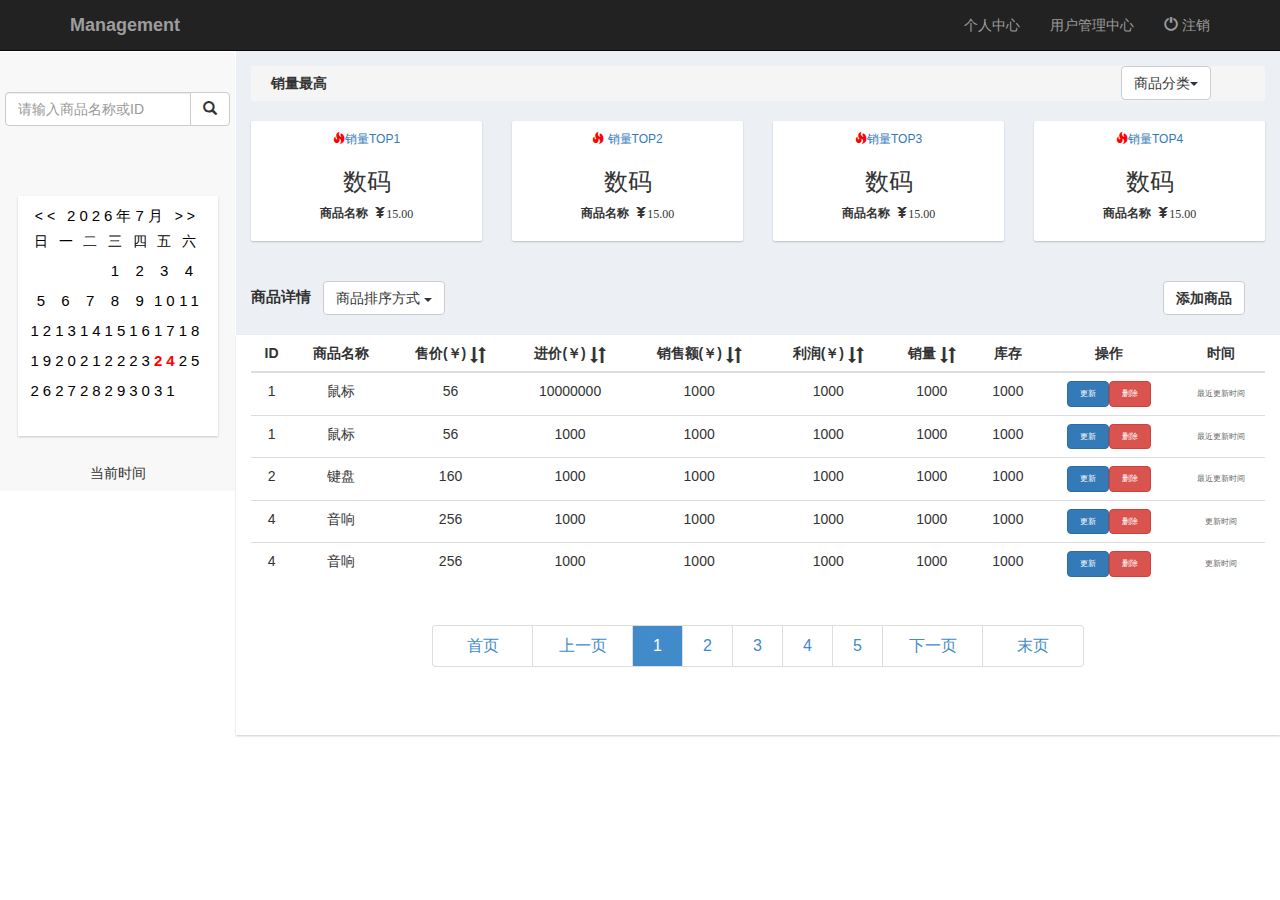
<file: html/index.html>
<!DOCTYPE html>
<html>
<head>
	<meta charset="utf-8">
	<meta name="viewport" content="width=device-width, initial-scale=1.0,  maximum-scale=1.0,  user-scalable=no">
	<title>欢迎来到商品展示</title>
	<link rel="icon" href="../images/icons8_Moderator_16.png" type="image/x-icon">
	<link rel="stylesheet" type="text/css" href="../css/index.css">
	<link rel="stylesheet" type="text/css" href="../lib/bootstrap/css/bootstrap.min.css">
	<link rel="stylesheet" type="text/css" href="../lib/bootstrap/css/bootstrap-table.min.css">
    <style>
        .pager {
            font-family: "Helvetica Neue", Helvetica, Arial, sans-serif;
            border: 1px solid #dddddd;
            border-radius: 3px;
            display: inline-block;
            clear: both;
        }

        .pager a, .pager span {
            font-size: 16px;
            color: #428bca;
            border-right: 1px solid #dddddd;
            /*padding: 4px 9px;*/
            float: left;
            text-decoration: none;
            width: 50px;
            height: 40px;
            line-height: 40px;
        }

        .pager span {
            color: #fff;
            background: #428bca;
        }

        .pager a:hover {
            color: #2a6496;
            background: #f2f2f2;
        }

        .pager a.last {
            border-right: 0;
        }

    </style>
</head>
<body>
    <!-- 导航栏 -->
	<nav class="navbar navbar-inverse navbar-static-top" role="navigation" id="nav">
		<div class="container">
			<a href="index.html" class="navbar-brand"><strong class="pagename">Management</strong></a>
			<ul class="nav navbar-nav navbar-right">
				<li><a href="introduction.html">个人中心</a>
				</li>
                <li><a href="users.html" >用户管理中心</a>
                </li>
				<li><a><span class="glyphicon glyphicon-off"></span>&nbsp;注销</a></li>
			</ul>
		</div>
        <!-- 左侧导航栏 -->
		<div class="navbar-default collapse navbar-collapse" id="slider-left">
            <ul class="nav">
                <li class="li-top">
                    <!--搜索-->
                    <div class="input-group">
                        <input type="text" class="form-control" id="search" placeholder="请输入商品名称或ID" />
                        <span class="input-group-btn">
                            <button class="btn btn-default">
                                <span class="glyphicon glyphicon-search"></span>
                            </button>
                        </span>
                    </div>
                </li>
            </ul>
            <div id="cldFrame">
                <div id="cldBody">
                    <table style="table-layout: fixed;margin-left: 3px;letter-spacing: 4px;line-height: 30px;">
                    <thead>
                        <tr>
                            <td colspan="7">
                                <div id="top">
                                <span id="left">&lt;&lt;</span>
                                <span id="topDate"></span>
                                <span  id="right">&gt;&gt;</span>
                                </div>
                            </td>
                        </tr>
                        <tr id="week">
                            <td>日</td>
                            <td>一</td>
                            <td>二</td>
                            <td>三</td>
                            <td>四</td>
                            <td>五</td>
                            <td>六</td>
                        </tr>
                    </thead>
                    <tbody id="tbody"  style="font-size: 15px;padding: 15px;">
                    </tbody>
                </table>
            </div>
        </div>
            <div class="date-box">
                <h5>当前时间</h5>
                <b id="Div"></b>
            </div>
		</div>
	</nav>
	<!-- 页面主要部分-->
 	<div class="page_main">
        <!-- 销量最高的展示 -->
 		<div class="page_header">
            <div class="row dropdown">
                <div class="col-md-2">
                    <h5 style="margin-left: 20px;"><b>销量最高</b></h5>
                </div>
                <div class="col-md-2 col-md-offset-8">
                    <button class="btn btn-default dropdown-toggle" type="button" id="dropdownMenu1" data-toggle="dropdown" aria-haspopup="true" aria-expanded="true">
                        商品分类<span class="caret"></span>
                    </button>
                    <ul class="dropdown-menu" aria-labelledby="dropdownMenu1">
                        <li><a href="#">水果</a></li>
                        <li><a href="#">日化</a></li>
                        <li><a href="#">电器</a></li>
                        <li><a href="#">生鲜</a></li>
                    </ul>
                </div>
            </div>
        </div>
        <div class="page_body1">
        	<div class="row">
        		<div class="col-md-3 col-xs-12 col-sm-6">
        			<div class="item-box1">
						<div class="item-box-content">
							<a href="" class="box1"><span class="glyphicon glyphicon-fire" style="color: red;"></span>销量TOP1</a>
							<h3 class="data fg-lightskyblue">数码</h3>
                            <b>商品名称&nbsp;&nbsp;</b><span class="glyphicon glyphicon-yen">15.00</span>

						</div>
					</div>
        		</div>
        		<div class="col-md-3 col-xs-12 col-sm-6">
        			<div class="item-box2">
						<div class="item-box-content">
							<a href="" class="box2"><span class="glyphicon glyphicon-fire" style="color: red;"></span> 销量TOP2</a>
							<h3 class="data fg-lightskyblue">数码</h3>
                             <b>商品名称&nbsp;&nbsp;</b><span class="glyphicon glyphicon-yen">15.00</span>
						</div>
					</div>
        		</div>
        		<div class="col-md-3 col-xs-12 col-sm-6">
        			<div class="item-box3">
						<div class="item-box-content">
							<a href="" class="top" class="box1"><span class="glyphicon glyphicon-fire" style="color: red;"></span>销量TOP3</a>
							<h3 class="data fg-lightskyblue">数码</h3>
                             <b>商品名称&nbsp;&nbsp;</b><span class="glyphicon glyphicon-yen">15.00</span>
						</div>
					</div>
        		</div>
        		<div class="col-md-3 col-xs-12 col-sm-6">
        			<div class="item-box4">
						<div class="item-box-content">
							<a href="" class="box4"><span class="glyphicon glyphicon-fire" style="color: red;"></span>销量TOP4</a>
							<h3 class="data fg-lightskyblue">数码</h3>
                             <b>商品名称&nbsp;&nbsp;</b><span class="glyphicon glyphicon-yen">15.00</span>
						</div>
					</div>
        		</div>
        	</div>
        </div>
        <!-- 商品展示 -->
        <div class="page_body2">
            <div class="row widget">
                <div class="col-md-12">
                    <div class="row box-header">
                        <div class="col-md-4 btn-box"> 
                            <span class="box-title"><b>商品详情 &nbsp;</b></span>
                            <button class="btn btn-default dropdown-toggle" type="button" id="dropdownMenu2" data-toggle="dropdown" aria-haspopup="true" aria-expanded="true">
                            商品排序方式
                            <span class="caret"></span>
                            </button>
                            <ul class="dropdown-menu" aria-labelledby="dropdownMenu2">
                                <li><a href="#">水果</a></li>
                                <li><a href="#">日化</a></li>
                                <li><a href="#">电器</a></li>
                                <li><a href="#">生鲜</a></li>
                            </ul>
                        </div>
                        <div class="col-md-1 col-md-offset-7 add-item">
                            <button class="btn btn-default  pull-right " onclick="additem()"><b>添加商品</b></button>
                        </div>
                    </div>
                </div>
                <div class="col-md-12 box-body">
                    <table id="table" class="table table-responsive table-hover">
                        <thead>
                            <tr>
                            <th>ID</th>
                            <th> 商品名称</th>
                            <th id="shoujia"> 售价(￥) <span class="glyphicon glyphicon-sort" id="img1"></span></th>
                            <th id="jinjia"> 进价(￥) <span class="glyphicon glyphicon-sort" id="img2"></span></th>
                            <th id="xiaoshou"> 销售额(￥) <span class="glyphicon glyphicon-sort" id="img3"></span></th>
                            <th id="lirun"> 利润(￥) <span class="glyphicon glyphicon-sort" id="img4"></span></th>
                            <th id="xiaoliang"> 销量 <span class="glyphicon glyphicon-sort" id="img5"></span></th>
                            <th> 库存</th>
                            <th> 操作</th>
                            <th> 时间</th>
                            </tr>
                        </thead>
                        <tbody>
                            <tr>
                            <td>1</td>
                            <td>鼠标</td>
                            <td>56</td>
                            <td>10000000</td>
                            <td>1000</td>
                            <td>1000</td>
                            <td>1000</td>
                            <td>1000</td>
                            <td><button class="btn btn-primary change" style="font-size: 8px;" onclick="change()">更新</button><button class="btn btn-danger delete" style="font-size: 8px;" onclick="del()">删除</button></td>
                            <td><span class="time">最近更新时间</span></td>
                            </tr>
                             <tr>
                            <td>1</td>
                            <td>鼠标</td>
                            <td>56</td>
                            <td>1000</td>
                            <td>1000</td>
                            <td>1000</td>
                            <td>1000</td>
                            <td>1000</td>
                            <td><button class="btn btn-primary change" style="font-size: 8px;" onclick="change()">更新</button><button class="btn btn-danger delete" style="font-size: 8px;" onclick="change()">删除</button></td>
                            <td><span class="time">最近更新时间</span></td>
                            </tr>
                            <tr>
                                <td>2</td>
                                <td>键盘</td>
                                <td>160</td>
                                <td>1000</td>
                                <td>1000</td>
                                <td>1000</td>
                                <td>1000</td>
                                <td>1000</td>
                                <td><button class="btn btn-primary change" style="font-size: 8px;" onclick="change()">更新</button><button class="btn btn-danger delete" style="font-size: 8px;">删除</button></td>
                                <td><span class="time">最近更新时间</span></td>
                            </tr>
                             <tr>
                                <td>4</td>
                                <td>音响</td>
                                <td>256</td>
                                <td>1000</td>
                                <td>1000</td>
                                <td>1000</td>
                                <td>1000</td>
                                <td>1000</td>
                                 <td><button class="btn btn-primary change" style="font-size: 8px;" onclick="change()">更新</button><button class="btn btn-danger delete" style="font-size: 8px;">删除</button></td>
                                 <td><span class="time">更新时间</span></td>
                            </tr>
                            <tr>
                                <td>4</td>
                                <td>音响</td>
                                <td>256</td>
                                <td>1000</td>
                                <td>1000</td>
                                <td>1000</td>
                                <td>1000</td>
                                <td>1000</td>
                                 <td><button class="btn btn-primary change" style="font-size: 8px;" onclick="change()">更新</button><button class="btn btn-danger delete" style="font-size: 8px;">删除</button></td>
                                 <td><span class="time">更新时间</span></td>
                            </tr>
                        </tbody>
                    </table>

                    <!-- 分页 -->
                    <div style="text-align:center">
                        <div class="pager"></div>
                    </div>
                </div>
             </div>
        </div>
    </div>

<script type="text/javascript" src="../js/lib/jquery-3.1.1.min.js"></script>
<script type="text/javascript" src="../js/pages/index.js"></script>
<script type="text/javascript" src="../lib/bootstrap/js/bootstrap.min.js"></script>
<script type="text/javascript" src="../js/pages/time.js"></script>

<script>
    //生成Pager，当前页码, 总页数, 回调function
    $.fn.pager = function (page, total, callback) {
        var html = '';
        var start;
        var end;
        html += '<a class="first" style="width: 100px" href="javascript:;">首页</a>';
        html += '<a class="first" style="width: 100px"href="javascript:;">上一页</a>';
        if (total <= 5) {
            start = 0;
            end = total;
        } else {
            if (page > total - 2) {
                start = total - 5;
            } else {

                start = page - 3 < 0 ? 0 : page - 3;

            }
            if (page < 3) {
                if (total >= 5) {
                    end = 5;
                } else {
                    end = total;
                }
            } else {
                end = page + 2 < total ? page + 2 : total;
            }
        }


        for (var i = start; i < end; i++) {
            html += i == page - 1 ? '<span>' + (i + 1) + '</span>' : '<a href="javascript:;">' + (i + 1) + '</a>';
        }
        html += '<a class="first" style="width: 100px" href="javascript:;">下一页</a>';
        html += '<a class="last"style="width: 100px" href="javascript:;">末页</a>';
        $(this).html(html).find('a').click(function () {
            var p = $(this).text();
            if (p == '上一页') p = page == 1 ? 1 : page - 1;
            if (p == '下一页') p = page == total ? total : page + 1;
            if (p == '首页') p = 1;
            if (p == '末页') p = total;

            if (p != page) callback(parseInt(p));
        });
    }

    onload = function () {
        var pageTotal =553;//总页数

        //调用回调
        function go(p) {
            $('.pager').pager(p, pageTotal, go);
        }

        $('.pager').pager(1, pageTotal, go);
    };
</script>
</body>
</html>
</file>
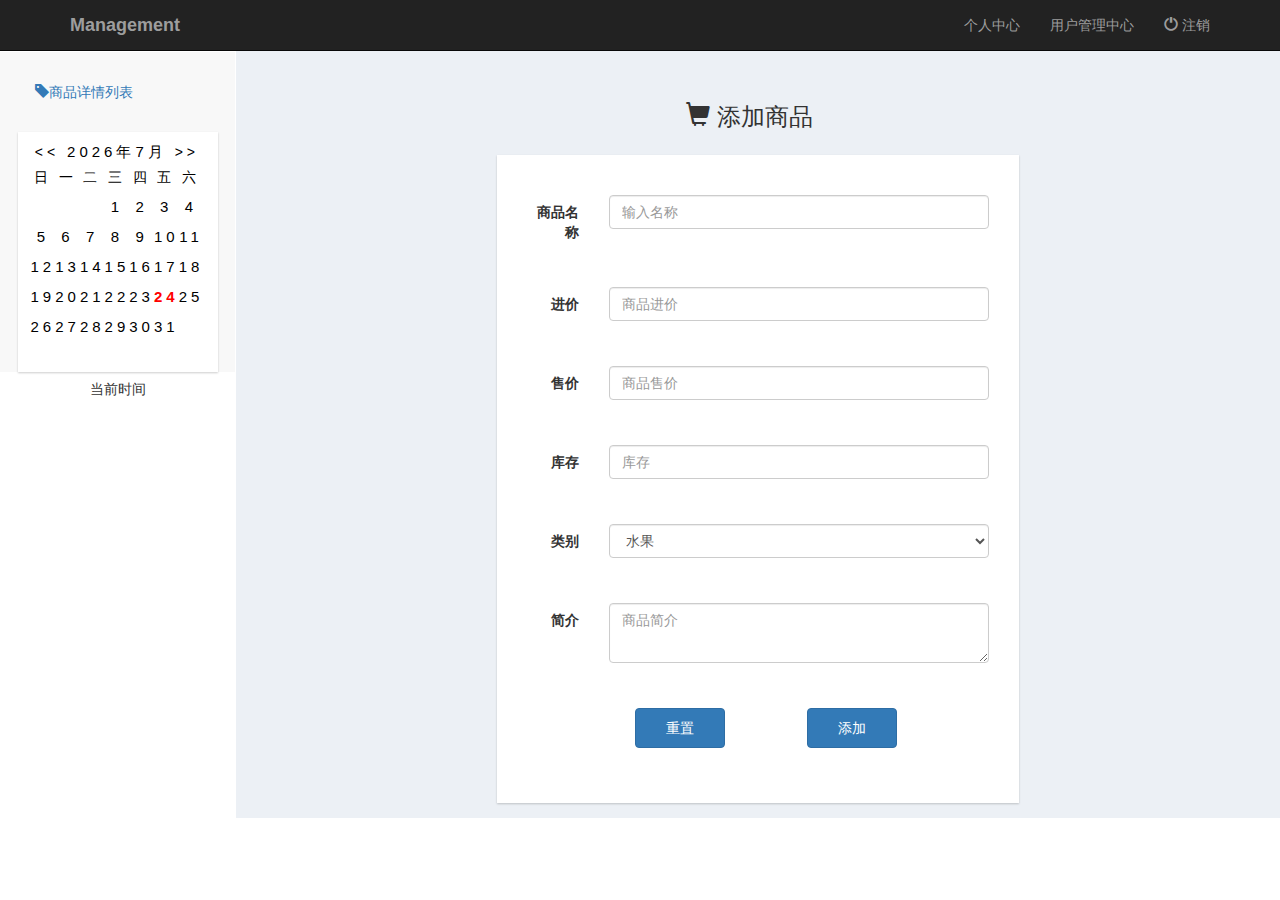
<file: html/additem.html>
<!DOCTYPE html>
<html>
<head>
	<meta charset="utf-8">
	<meta name="viewport" content="width=device-width, initial-scale=1.0,  maximum-scale=1.0,  user-scalable=no">
	<title>商品添加</title>
	<link rel="icon" href="../images/icons8_Moderator_16.png" type="image/x-icon">
	<link rel="stylesheet" type="text/css" href="../css/iteminfo.css">
	<link rel="stylesheet" type="text/css" href="../lib/bootstrap/css/bootstrap.min.css">
</head>
<body>
	<nav class="navbar navbar-inverse navbar-static-top" role="navigation" id="nav">
		<div class="container">
			<a href="index.html" class="navbar-brand"><strong class="pagename">Management</strong></a>
			<ul class="nav navbar-nav navbar-right">
				<li><a href="introduction.html" >个人中心</a>
				</li>
                <li><a href="users.html" >用户管理中心</a>
                </li>
				<li><a><span class="glyphicon glyphicon-off"></span>&nbsp;注销</a></li>
			</ul>
		</div>
        <!-- 左侧导航栏 -->
		<div class="navbar-default collapse navbar-collapse" id="slider-left">
            <ul class="nav">
                <li class="li-top">
                    <a href="index.html" >
                        <span class="glyphicon glyphicon-tag"></span>商品详情列表
                    </a>
                </li>
            </ul>
             <div id="cldFrame">
                <div id="cldBody">
                    <table style="table-layout: fixed;margin-left: 3px;letter-spacing: 4px;line-height: 30px">
                    <thead>
                        <tr>
                            <td colspan="7">
                                <div id="top">
                                <span id="left">&lt;&lt;</span>
                                <span id="topDate"></span>
                                <span  id="right">&gt;&gt;</span>
                                </div>
                            </td>
                        </tr>
                        <tr id="week">
                            <td>日</td>
                            <td>一</td>
                            <td>二</td>
                            <td>三</td>
                            <td>四</td>
                            <td>五</td>
                            <td>六</td>
                        </tr>
                    </thead>
                    <tbody id="tbody"  style="font-size: 15px;padding: 15px;">
                    </tbody>
                </table>
            </div>
            <div class="date-box">
                <h5>当前时间</h5>
                <b id="Div"></b>
            </div>
        </div>
	</nav>
	<!-- 表单主体 -->
	<div class="page_main">
		<div class="row">
			<div class="box-header col-md-7 col-sm-12 col-xs-12 col-md-offset-5">
                <div class="box-title" >
                     <h3 class="box-title"><span class="glyphicon glyphicon-shopping-cart"></span> 添加商品</h3>
                                
                </div>
            </div>
		   <div class="box-form col-md-6 col-sm-12 col-xs-12 col-md-offset-3">
                <div class="box-body">
                    <form class="form-horizontal">
                        <div class="form-group">
                           <label for="inputEmail3" class="col-sm-2 control-label">商品名称</label>
                                <div class="col-sm-10">
                                    <input type="text" class="form-control" id="inputName" placeholder="输入名称">
                                </div>
                        </div>
                         <div class="form-group">
                            <label for="inputPrice1" class="col-sm-2 control-label">进价</label>
                                <div class="col-sm-10">
                                    <input type="text" class="form-control" id="inputPrice1" placeholder="商品进价">
                                </div>
                        </div>
                        <div class="form-group">
                            <label for="inputPrice2" class="col-sm-2 control-label">售价</label>
                                <div class="col-sm-10">
                                    <input type="text" class="form-control" id="inputPrice2" placeholder="商品售价">
                                </div>
                        </div>
                        <div class="form-group">
                            <label for="inputInventory" class="col-sm-2 control-label">库存</label>
                               <div class="col-sm-10">
                                    <input type="text" class="form-control" id="inputInventory" placeholder="库存">
                                </div>
                        </div>
                        <div class="row form-group item-type">
                            <label class="col-sm-2 control-label">类别</label>
           					<div class="col-md-10">
           						<select class="form-control">
                                    <option>水果</option>
                                    <option>日化</option>
                                    <option>生鲜</option>
                                    <option>电器</option>
                                    <option>美容</option>
                                </select>
           					</div>   	
                        </div>
                        <div class="row form-group description">
                            <label class="col-sm-2 control-label">简介</label>
           					<div class="col-md-10">
           						<textarea class="form-control" rows="5" id="description-text" placeholder="商品简介"></textarea>
           					</div>
                                    	
                        </div>
                        <div class="form-group">
                            <button type="reset" class="btn btn-primary col-lg-1 col-lg-offset-3" id="reset">重置</button>	
                            <button type="submit" class="btn btn-primary col-lg-1 col-lg-offset-2" id="submit">添加</button>
                        </div>
                    </form>
                </div>
            </div>
        </div>
	</div>
<script type="text/javascript" src="../js/lib/jquery-3.1.1.min.js"></script>
<script type="text/javascript" src="../lib/bootstrap/js/bootstrap.min.js"></script>
<script type="text/javascript" src="../js/pages/time.js"></script>
</body>
</html>
</file>
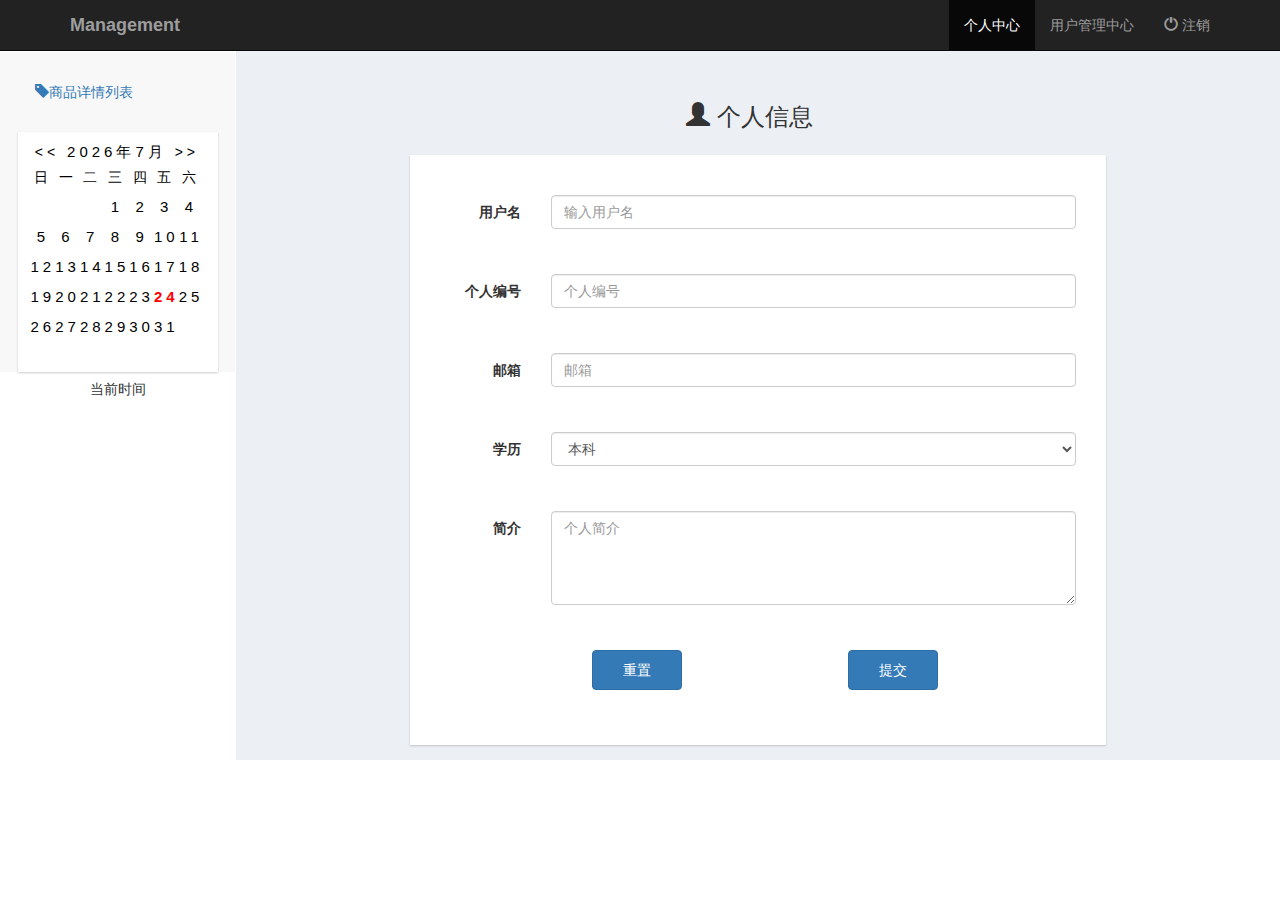
<file: html/introduction.html>
<!DOCTYPE html>
<html>
<head>
	<meta charset="utf-8">
	<title>欢迎来到个人设置</title>
	<link rel="icon" href="../images/icons8_Moderator_16.png" type="image/x-icon">
	<link rel="stylesheet" type="text/css" href="../css/introduction.css">
	<link rel="stylesheet" type="text/css" href="../lib/bootstrap/css/bootstrap.min.css">
</head>
<body>
	<nav class="navbar navbar-inverse navbar-static-top" role="navigation" id="nav">
		<div class="container">
			<a href="index.html" class="navbar-brand"><strong class="pagename">Management</strong></a>
			<ul class="nav navbar-nav navbar-right">
				<li class="active"><a href="introduction.html" >个人中心</a>
				</li>
                <li><a href="users.html" >用户管理中心</a>
                </li>
				<li><a><span class="glyphicon glyphicon-off"></span>&nbsp;注销</a></li>
			</ul>
		</div>
        <!-- 左侧导航栏 -->
		<div class="navbar-default collapse navbar-collapse" id="slider-left">
            <ul class="nav">
                <li class="li-top">
                    <a href="index.html" >
                    	<span class="glyphicon glyphicon-tag"></span>商品详情列表
                    </a>
                </li>
            </ul>
             <div id="cldFrame">
                <div id="cldBody">
                    <table style="table-layout: fixed;margin-left: 3px;letter-spacing: 4px;line-height: 30px">
                    <thead>
                        <tr>
                            <td colspan="7">
                                <div id="top">
                                <span id="left">&lt;&lt;</span>
                                <span id="topDate"></span>
                                <span  id="right">&gt;&gt;</span>
                                </div>
                            </td>
                        </tr>
                        <tr id="week">
                            <td>日</td>
                            <td>一</td>
                            <td>二</td>
                            <td>三</td>
                            <td>四</td>
                            <td>五</td>
                            <td>六</td>
                        </tr>
                    </thead>
                    <tbody id="tbody"  style="font-size: 15px;padding: 15px;">
                    </tbody>
                </table>
            </div>
            <div class="date-box">
                <h5>当前时间</h5>
                <b id="Div"></b>
            </div>
		</div>
	</nav>
		<div class="page_main">
		<div class="row">
			<div class="box-header col-md-7 col-sm-12 col-xs-12 col-md-offset-5">
                <div class="box-title" >
                     <h3 class="box-title"><span class="glyphicon glyphicon-user"></span> 个人信息</h3>
                                
                </div>
            </div>
		   <div class="box-form col-md-8 col-sm-12 col-xs-12 col-md-offset-2">
                <div class="box-body">
                    <form class="form-horizontal">
                        <div class="form-group">
                           <label for="inputName" class="col-sm-2 control-label">用户名</label>
                                <div class="col-sm-10">
                                    <input type="text" class="form-control" id="inputName" placeholder="输入用户名">
                                </div>
                        </div>
                        <div class="form-group">
                            <label for="inputNumber" class="col-sm-2 control-label">个人编号</label>
                                <div class="col-sm-10">
                                    <input type="text" class="form-control" id="inputNumber" placeholder="个人编号">
                                </div>
                        </div>
                        <div class="form-group">
                            <label for="inputEmail" class="col-sm-2 control-label">邮箱</label>
                                <div class="col-sm-10">
                                    <input type="text" class="form-control" id="inputEmail" placeholder="邮箱">
                                </div>
                        </div>
                        <div class="row form-group item-type">
                            <label class="col-sm-2 control-label">学历</label>
                            <div class="col-md-10 col-sm-10 col-lg-10">
                                <select class="form-control">
                                    <option>本科</option>
                                    <option>专科</option>
                                    <option>研究生</option>
                                    <option>硕士</option>
                                    <option>高中</option>
                                </select>
                            </div>      
                        </div>

                        <div class="row form-group description">
                            <label class="col-sm-2 control-label">简介</label>
                            <div class="col-md-10 col-sm-10 col-lg-10">
                                <textarea class="form-control" rows="4" id="description-text" placeholder="个人简介"></textarea>
                            </div>
                                        
                        </div>
                        <div class="form-group">
                                <button type="reset" class="btn btn-primary col-lg-2 col-sm-2 col-xs-2 col-lg-offset-3 col-sm-offset-3 col-xs-offset-2" id="reset">重置</button>
                            <button type="submit" class="btn btn-primary col-lg-2  col-sm-2 col-xs-2 col-lg-offset-3 col-sm-offset-3 col-xs-offset-2" id="submit">提交</button>
                        </div>
                    </form>
                </div>
            </div>
        </div>
	</div>
<script type="text/javascript" src="../js/lib/jquery-3.1.1.min.js"></script>
<script type="text/javascript" src="../lib/bootstrap/js/bootstrap.min.js"></script>
<script type="text/javascript" src="../js/pages/time.js"></script>
</body>
</html>
</file>
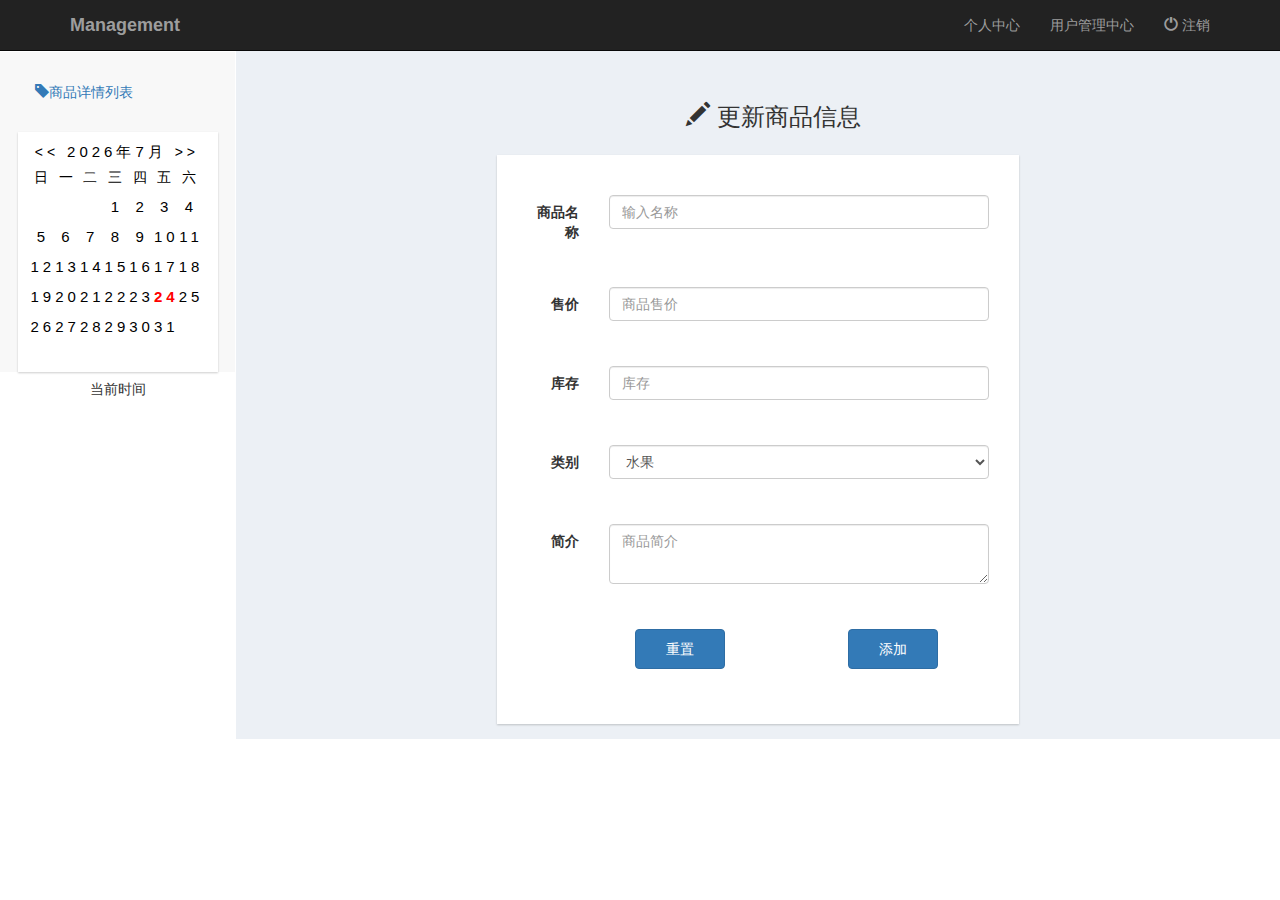
<file: html/iteminfo.html>
<!DOCTYPE html>
<html>
<head>
	<meta charset="utf-8">
	<meta name="viewport" content="width=device-width, initial-scale=1.0,  maximum-scale=1.0,  user-scalable=no">
	<title>商品更新</title>
	<link rel="icon" href="../images/icons8_Moderator_16.png" type="image/x-icon">
	<link rel="stylesheet" type="text/css" href="../css/iteminfo.css">
	<link rel="stylesheet" type="text/css" href="../lib/bootstrap/css/bootstrap.min.css">
</head>
<body>
	<nav class="navbar navbar-inverse navbar-static-top" role="navigation" id="nav">
        <div class="container">
            <a href="index.html" class="navbar-brand"><strong class="pagename">Management</strong></a>
            <ul class="nav navbar-nav navbar-right">
                <li><a href="introduction.html" >个人中心</a>
                </li>
                <li><a href="users.html" >用户管理中心</a>
                </li>
                <li><a><span class="glyphicon glyphicon-off"></span>&nbsp;注销</a></li>
            </ul>
        </div>
        <!-- 左侧导航栏 -->
        <div class="navbar-default collapse navbar-collapse" id="slider-left">
            <ul class="nav">
                <li class="li-top">
                    <a href="index.html" >
                        <span class="glyphicon glyphicon-tag"></span>商品详情列表
                    </a>
                </li>
            </ul>
             <div id="cldFrame">
                <div id="cldBody">
                    <table style="table-layout: fixed;margin-left: 3px;letter-spacing: 4px;line-height: 30px">
                    <thead>
                        <tr>
                            <td colspan="7">
                                <div id="top">
                                <span id="left">&lt;&lt;</span>
                                <span id="topDate"></span>
                                <span  id="right">&gt;&gt;</span>
                                </div>
                            </td>
                        </tr>
                        <tr id="week">
                            <td>日</td>
                            <td>一</td>
                            <td>二</td>
                            <td>三</td>
                            <td>四</td>
                            <td>五</td>
                            <td>六</td>
                        </tr>
                    </thead>
                    <tbody id="tbody"  style="font-size: 15px;padding: 15px;">
                    </tbody>
                </table>
            </div>
            <div class="date-box">
                <h5>当前时间</h5>
                <b id="Div"></b>
            </div>
        </div>
    </nav>
	<!-- 表单主体 -->
	<div class="page_main">
		<div class="row">
			<div class="box-header col-md-7 col-sm-12 col-xs-12 col-md-offset-5">
                <div class="box-title" >
                     <h3 class="box-title"><span class="glyphicon glyphicon-pencil"></span> 更新商品信息</h3>
                                
                </div>
            </div>
		   <div class="box-form col-md-6 col-sm-12 col-xs-12 col-md-offset-3">
                <div class="box-body">
                    <form class="form-horizontal">
                        <div class="form-group">
                           <label for="inputEmail3" class="col-sm-2 control-label">商品名称</label>
                            <div class="col-sm-10">
                                <input type="text" class="form-control" id="inputName" placeholder="输入名称">
                            </div>
                        </div>
                        <div class="form-group">
                            <label for="inputPrice" class="col-sm-2 control-label">售价</label>
                            <div class="col-sm-10">
                                <input type="text" class="form-control" id="inputPrice" placeholder="商品售价">
                            </div>
                        </div>
                        <div class="form-group">
                            <label for="inputInventory" class="col-sm-2 control-label">库存</label>
                            <div class="col-sm-10">
                                <input type="text" class="form-control" id="inputInventory" placeholder="库存">
                            </div>
                        </div>
                        <div class="row form-group item-type">
                            <label class="col-sm-2 control-label">类别</label>
                            <div class="col-md-10 col-sm-10 col-lg-10">
                                <select class="form-control">
                                    <option>水果</option>
                                    <option>日化</option>
                                    <option>生鲜</option>
                                    <option>电器</option>
                                    <option>美容</option>
                                </select>
                            </div>      
                        </div>
                        <div class="row form-group description">
                            <label class="col-sm-2 control-label">简介</label>
                            <div class="col-md-10 col-sm-10 col-lg-10">
                                <textarea class="form-control rows="5" id="description-text" placeholder="商品简介"></textarea>
                            </div>            
                        </div>
                        <div class="form-group">
                            <button type="reset" class="btn btn-primary col-lg-2 col-sm-2 col-xs-2 col-lg-offset-3 col-sm-offset-3 col-xs-offset-2" id="reset">重置</button>    
                            <button type="submit" class="btn btn-primary col-lg-2  col-sm-2 col-xs-2 col-lg-offset-3 col-sm-offset-3 col-xs-offset-2" id="submit">添加</button>
                        </div>
                    </form>
                </div>
            </div>
        </div>
	</div>
<script type="text/javascript" src="../js/lib/jquery-3.1.1.min.js"></script>
<script type="text/javascript" src="../lib/bootstrap/js/bootstrap.min.js"></script>
<script type="text/javascript" src="../js/pages/time.js"></script>
</body>
</html>
</file>
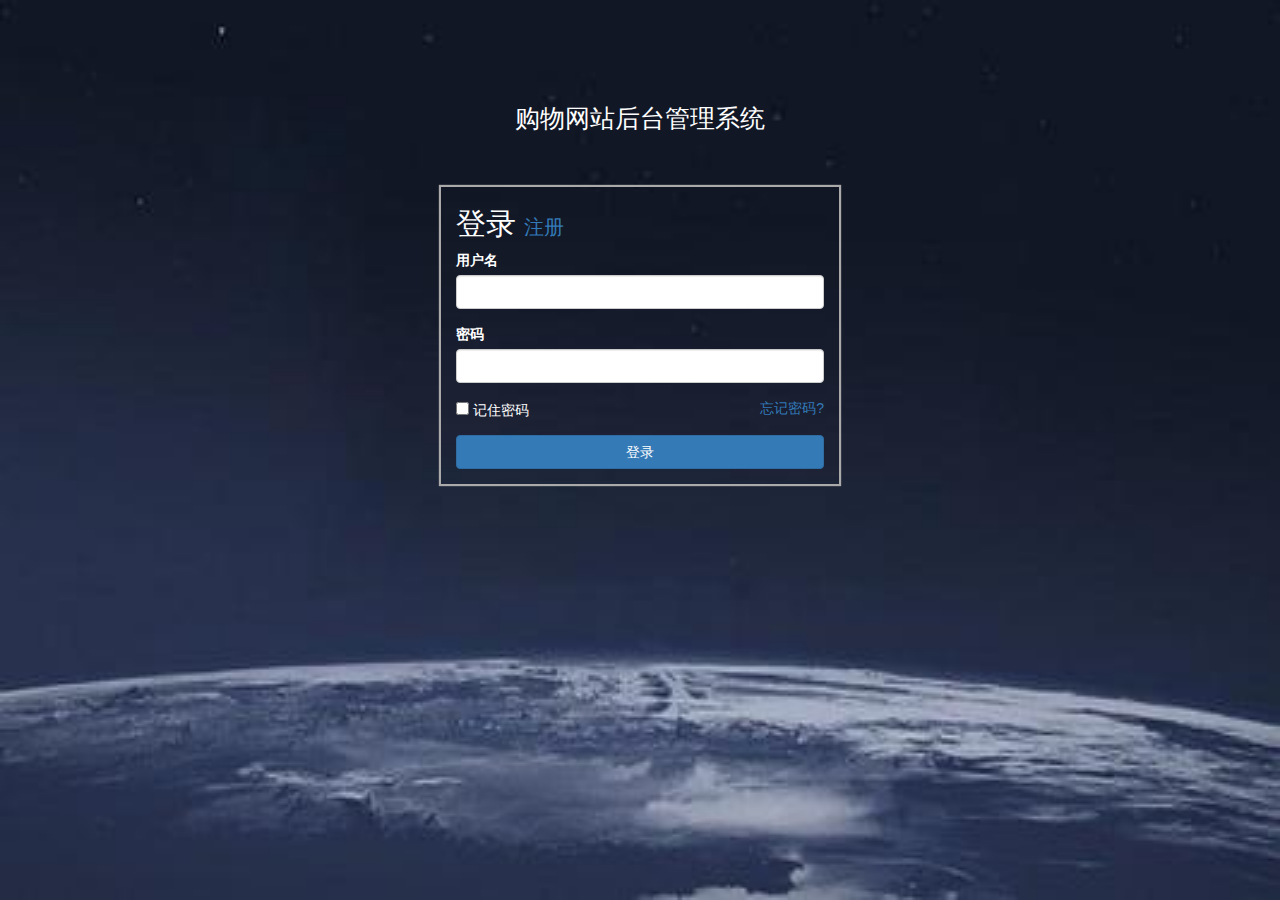
<file: html/login.html>
<!DOCTYPE html>
<html>
<head>
	<meta charset="utf-8">
	<title>欢迎登录</title>
	<link rel="icon" href="../images/icons8_Moderator_16.png" type="image/x-icon">
	<link rel="stylesheet" type="text/css" href="../css/login.css">
	<link rel="stylesheet" type="text/css" href="../lib/bootstrap/css/bootstrap.min.css">
</head>
<body>
	<div class="container name">
		<div class="row pagename">
			<center>
				购物网站后台管理系统
			</center>
			
		</div>
	</div>
	<div class="container container-login">
		<h2>登录
			<small><a href="register.html">注册</a></small>
		</h2>
			<form>
				<div class="form-group login">
					<label for="username">用户名</label>
					<input type="text" class="form-control username">
				</div>
				<div class="form-group">
					<label for="password">密码</label>
					<input type="password" class="form-control password">
				</div>
				 <div class="form-group">
                	<div class="row">
	                	<div class="col-xs-7">
	                		<span>
	                			<input type="checkbox" class="minimal">
		                        	记住密码
		                     </span>
	                	</div>
	                	<div class="col-xs-5">
	                		<span class="pull-right">
	                			<a href="#">忘记密码?</a>
	                		</span>
	                	</div>
	                </div>
                </div>
				<div class="form-group">
					<button type="submit" class="btn btn-primary btn-block">登录</button>
				</div>
			</form>
	</div>
<script type="text/javascript" src="../js/lib/jquery-3.1.1.min.js"></script>
<script type="text/javascript" src="../lib/bootstrap/js/bootstrap.min.js"></script>
</body>
</html>
</file>
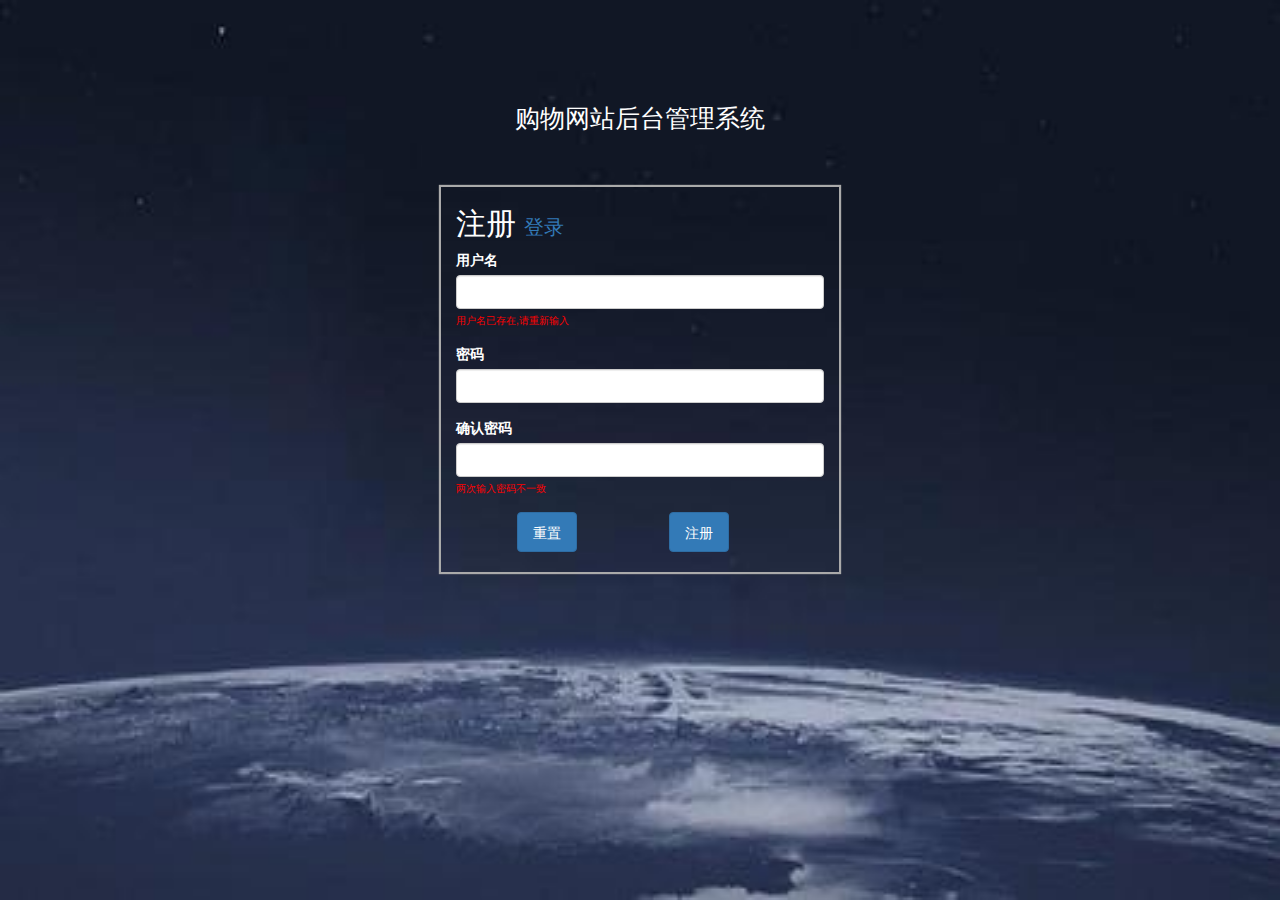
<file: html/register.html>
<!DOCTYPE html>
<html>
<head>
	<meta charset="utf-8">
	<title>注册</title>
	<link rel="stylesheet" type="text/css" href="../css/register.css">
	<link rel="icon" href="../images/icons8_Moderator_16.png" type="image/x-icon">
	<link rel="stylesheet" type="text/css" href="../lib/bootstrap/css/bootstrap.min.css">
</head>
<body>
	<div class="container name">
		<div class="row pagename">
			<center>
				购物网站后台管理系统
			</center>
			
		</div>
	</div>
	<div class="container container-register">
		<h2>注册
			<small><a href="login.html">登录</a></small>
		</h2>
		<form>
			<div class="form-group login">
				<label for="username">用户名</label>
				<input type="text" class="form-control username">
				<span  style="color: red;font-size: 10px;">用户名已存在,请重新输入</span>
			</div>

			<div class="form-group">
				<label for="password">密码</label>
				<input type="password" class="form-control password">
			</div>
			<div class="form-group">
				<label for="password">确认密码</label>
				<input type="password" class="form-control password">
				<span  style="color: red;font-size: 10px;">两次输入密码不一致</span>
			</div>
			<div class="form-group">
				<button type="reset" class="btn btn-primary col-lg-1 col-lg-offset-2 col-sm-1 col-sm-offset-3 col-xm-1 col-xm-offset-3" id="reset">重置</button>
				<button type="submit" class="btn btn-primary col-lg-1 col-lg-offset-3 col-sm-1 col-sm-offset-3 col-xm-1 col-xm-offset-3" id="submit">注册</button>
			</div>	
		</form>
	</div>
	<script type="text/javascript" src="../js/lib/jquery-3.1.1.min.js"></script>
	<script type="text/javascript" src="../lib/bootstrap/js/bootstrap.min.js"></script>
</body>
</html>
</file>
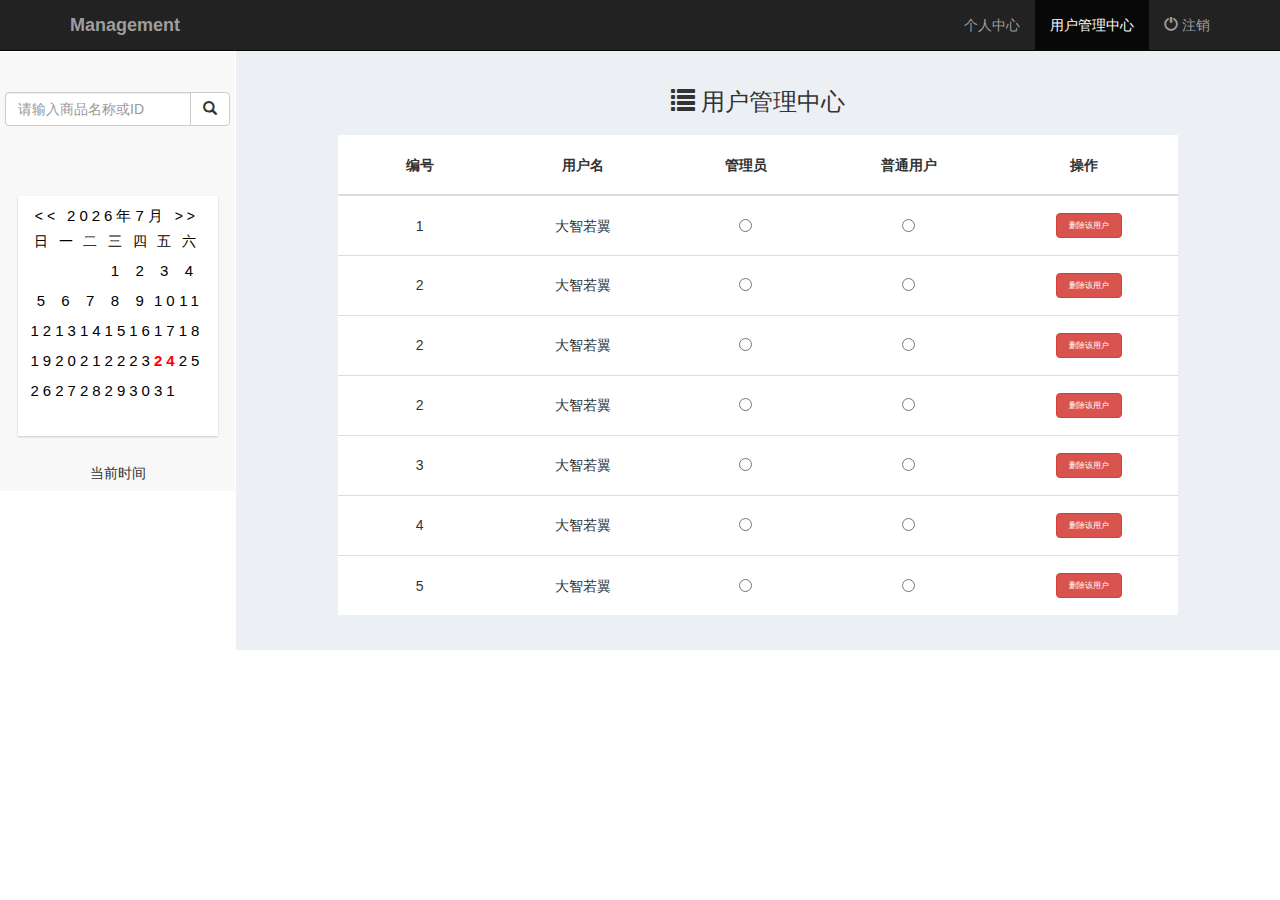
<file: html/users.html>
<!DOCTYPE html>
<html>
<head>
	<meta charset="utf-8">
	<title>欢迎来到用户中心</title>
	<link rel="icon" href="../images/icons8_Moderator_16.png" type="image/x-icon">
	<link rel="stylesheet" type="text/css" href="../css/users.css">
	<link rel="stylesheet" type="text/css" href="../lib/bootstrap/css/bootstrap.min.css">
</head>
<body>
  <!-- 导航栏 -->
	<nav class="navbar navbar-inverse navbar-static-top" role="navigation" id="nav">
		<div class="container">
			<a href="index.html" class="navbar-brand"><strong class="pagename">Management</strong></a>
			<ul class="nav navbar-nav navbar-right">
				<li><a href="introduction.html" >个人中心</a>
				</li>
				<li class="active"><a href="users.html" >用户管理中心</a>
				</li>
				<li><a><span class="glyphicon glyphicon-off"></span>&nbsp;注销</a></li>
			</ul>
		</div>
    <div class="navbar-default collapse navbar-collapse" id="slider-left">
            <ul class="nav">
                <li class="li-top">
                    <!--搜索-->
                    <div class="input-group">
                        <input type="text" class="form-control" id="search" placeholder="请输入商品名称或ID" />
                        <span class="input-group-btn">
                            <button class="btn btn-default">
                                <span class="glyphicon glyphicon-search"></span>
                            </button>
                        </span>
                    </div>
                </li>
            </ul>
            <div id="cldFrame">
                <div id="cldBody">
                    <table style="table-layout: fixed;margin-left: 3px;letter-spacing: 4px;line-height: 30px;">
                    <thead>
                        <tr>
                            <td colspan="7">
                                <div id="top">
                                <span id="left">&lt;&lt;</span>
                                <span id="topDate"></span>
                                <span  id="right">&gt;&gt;</span>
                                </div>
                            </td>
                        </tr>
                        <tr id="week">
                            <td>日</td>
                            <td>一</td>
                            <td>二</td>
                            <td>三</td>
                            <td>四</td>
                            <td>五</td>
                            <td>六</td>
                        </tr>
                    </thead>
                    <tbody id="tbody"  style="font-size: 15px;padding: 15px;">
                    </tbody>
                </table>
            </div>
        </div>
            <div class="date-box">
                <h5>当前时间</h5>
                <b id="Div"></b>
            </div>
    </div>
	</nav>

<!-- 主体 -->
	<div class="page_main">
		<div class="row">

			<div class="col-md-10 col-md-offset-1">
  <center><h3><span class="glyphicon glyphicon-list"></span>&nbsp;用户管理中心</h3></center>

				<div class="userContainer"  id="box">
					  <table id="table" class="table table-responsive table-hover">
                <thead>
                  <tr>
                    <th>编号</th>
                    <th>用户名</th>
                    <th> 管理员</th>
                    <th> 普通用户</th>
                    <th> 操作</th>
                  </tr>
                </thead>
                <tbody>

                  <tr>
                    <td>1</td>
                    <td>大智若翼</td>
                    <td>
  								      <input type="radio" name="inlineRadioOptions" id="inlineRadio1" value="option1"> 
								     
							     </td>
                   <td>
                      
  								      <input type="radio" name="inlineRadioOptions" id="inlineRadio1" value="option1"> 
								      
							      </td>
                    <td>
                      <button class="btn btn-danger delete" style="font-size: 8px;margin-left: 10px;">删除该用户</button>
                    </td>
                  </tr>

                  <tr>
                    <td>2</td>
                    <td>大智若翼</td>
                    <td>
                      
  								      <input type="radio" name="inlineRadioOptions" id="inlineRadio1" value="option1"> 
								     
							        </td>
                      <td>
                        
  								        <input type="radio" name="inlineRadioOptions" id="inlineRadio1" value="option1"> 
								       
							        </td>
                      <td>
                        <button class="btn btn-danger delete" style="font-size: 8px;margin-left: 10px;" onclick="change()">删除该用户</button>
                      </td>
                    </tr>

                    <tr>
                    <td>2</td>
                    <td>大智若翼</td>
                    <td>
                      
                        <input type="radio" name="inlineRadioOptions" id="inlineRadio1" value="option1"> 
                     
                      </td>
                      <td>
                        
                          <input type="radio" name="inlineRadioOptions" id="inlineRadio1" value="option1"> 
                       
                      </td>
                      <td>
                        <button class="btn btn-danger delete" style="font-size: 8px;margin-left: 10px;" onclick="change()">删除该用户</button>
                      </td>
                    </tr>
                    <tr>
                    <td>2</td>
                    <td>大智若翼</td>
                    <td>
                      
                        <input type="radio" name="inlineRadioOptions" id="inlineRadio1" value="option1"> 
                     
                      </td>
                      <td>
                        
                          <input type="radio" name="inlineRadioOptions" id="inlineRadio1" value="option1"> 
                       
                      </td>
                      <td>
                        <button class="btn btn-danger delete" style="font-size: 8px;margin-left: 10px;" onclick="change()">删除该用户</button>
                      </td>
                    </tr>
                    <tr>
                      <td>3</td>
                      <td>大智若翼</td>
                      <td>
                        
  									      <input type="radio" name="inlineRadioOptions" id="inlineRadio1" value="option1"> 
									    
								      </td>
                      <td>
                        
  									      <input type="radio" name="inlineRadioOptions" id="inlineRadio1" value="option1"> 
									     
								      </td>
                      <td>
                      <button class="btn btn-danger delete" style="font-size: 8px;margin-left: 10px;">删除该用户</button>
                      </td>
                    </tr>
                    <tr>
                      <td>4</td>
                      <td>大智若翼</td>
                      <td>
                        
                          <input type="radio" name="inlineRadioOptions" id="inlineRadio1" value="option1"> 
                      
                      </td>
                      <td>
                        
                          <input type="radio" name="inlineRadioOptions" id="inlineRadio1" value="option1"> 
                       
                      </td>
                      <td>
                      <button class="btn btn-danger delete" style="font-size: 8px;margin-left: 10px;">删除该用户</button>
                      </td>
                    </tr>
                    <tr>
                      <td>5</td>
                      <td>大智若翼</td>
                      <td>
                        
                          <input type="radio" name="inlineRadioOptions" id="inlineRadio1" value="option1"> 
                      
                      </td>
                      <td>
                        
                          <input type="radio" name="inlineRadioOptions" id="inlineRadio1" value="option1"> 
                       
                      </td>
                      <td>
                      <button class="btn btn-danger delete" style="font-size: 8px;margin-left: 10px;" onclick="del()">
                       删除该用户</button>
                      </td>
                    </tr>
                  </tbody>
                </table>
				</div>
			</div>
		</div>
	</div>
<script type="text/javascript" src="../js/pages/users.js"></script>
<script type="text/javascript" src="../js/lib/jquery-3.1.1.min.js"></script>
<script type="text/javascript" src="../lib/bootstrap/js/bootstrap.min.js"></script>
<script type="text/javascript" src="../js/pages/time.js"></script>
</body>
</html>
</file>
<file: css/index.css>
#nav{
	margin-bottom: 0px;
}
#slider-left{
    margin-top:2px;
}
.li-top{
    margin:5px;
}
.input-group{
    margin-top: 40px;
    margin-bottom: 70px;
}
#cldFrame{
    height: 240px;
    width: 200px;
    text-align: center;
    margin: 0 auto;
    background-color: #fff;
    box-shadow: 0 1px 2px rgba(0, 0, 0, 0.2);
}
#cldBody{
    padding: 10px;
    width: 200px;
    color: black;
}
#top{
    height: 20px;
    text-align: center;
    line-height: 20px;
}
#topDate{
    font-size: 15px;
}
.curDate{
    color: red;
    font-weight: bold;
}

#left:hover, #right:hover{
    background-color: rgba(30, 30, 30, 0.2);
}
.date-box{
    text-align: center;
    margin-top: 30px;
}
@media (min-width:768px) {
    #slider-left{
        width:235px;
        height:600px;
        position:absolute;
    }
   .page_main{
        margin-left:236px;
    }
}
.page_main{
	background-color: #ecf0f5;
	padding: 15px;
}
.page_header {
    margin: 0;
    border: none;
    background-color:#f5f5f5;
}
.page_header>.item-box-content{
    cursor: pointer;
}
.page_body1{
	margin-top: 20px;
}

.item-box1,.item-box2,.item-box3,.item-box4 {
    min-height: 120px;
    margin-bottom: 20px;
    border-radius: 2px;
    border-radius: 2px;
    background-color: #fff;
    cursor: pointer;
    -webkit-box-shadow: 0 1px 2px rgba(0, 0, 0, 0.2);
    -moz-box-shadow: 0 1px 2px rgba(0, 0, 0, 0.2);
    box-shadow: 0 1px 2px rgba(0, 0, 0, 0.2);
}
.box1:hover{
    text-decoration: none;

}
.box2:hover{
    text-decoration: none;

}
.box3:hover{
    text-decoration: none;

}
.box4:hover{
    text-decoration: none;

}
 .item-box1 .item-box-content {
    height: 90px;
    padding: 10px;
    font-size: 12px;
    text-align: center;
}

 .item-box1 .item-box-content h1,
 .item-box1 .item-box-content h2 {
    margin-bottom: 5px;
    font-weight: bold;
}
 .item-box2 .item-box-content {
    height: 90px;
    padding: 10px;
    font-size: 12px;
    text-align: center;
}

 .item-box2 .item-box-content h1,
 .item-box2.item-box-content h2 {
    margin-bottom: 5px;
    font-weight: bold;
}

 .item-box3 .item-box-content {
    height: 90px;
    padding: 10px;
    font-size: 12px;
    text-align: center;
}

.item-box3 .item-box-content h1,
.item-box3 .item-box-content h2 {
    margin-bottom: 5px;
    font-weight: bold;
}

.item-box4 .item-box-content {
    height: 90px;
    padding: 10px;
    font-size: 12px;
    text-align: center;
}

.item-box4 .item-box-content h1,
.item-box4 .item-box-content h2 {
    margin-bottom: 5px;
    font-weight: bold;
}
.box-header{
    padding-top: 20px;
    padding-bottom: 20px;
}
.btn-box>.box-title{
    font-size: 15px;
}
.page_body2{
     padding-bottom: 30px;
     height: 400px;
}
.box-body{
   box-shadow: 0 1px 2px rgba(0, 0, 0, 0.2);
   background-color: #FFFFFF;
   height: 400px;
}
.add-item>button{
    margin-right: 20px;
}

.time{
    font-size: 8px;
    color: #666;
    display: inline-block;
}
#table{
    padding: 0px;
}
#table th, #table td { 
text-align: center;
}
#table th:hover{
    cursor: pointer;
}

#img1,#img2,#img3,#img4,#img5{
    vertical-align: middle;
    font-size: 16px;
}
</file>
<file: css/iteminfo.css>
#nav{
	margin-bottom: 0px;
}
#slider-left{
    margin-top:2px;
}
.li-top{
    margin:20px;
}
#cldFrame{
    height: 240px;
    width: 200px;
    text-align: center;
    margin: 0 auto;
    background-color: #fff;
    box-shadow: 0 1px 2px rgba(0, 0, 0, 0.2);
}
#cldBody{
    padding: 10px;
    width: 200px;
    color: black;
}
#top{
    height: 20px;
    text-align: center;
    line-height: 20px;
}
#topDate{
    font-size: 15px;
}
.curDate{
    color: red;
    font-weight: bold;
}

#left:hover, #right:hover{
    background-color: rgba(30, 30, 30, 0.2);
}
.date-box{
    text-align: center;
    margin-top: 30px;
}
@media (min-width:768px) {
    #slider-left{
        width:235px;
        height:600px;
        position:absolute;
    }
   .page_main{
        margin-left:236px;
    }
}
.page_main{
    background-color: #ecf0f5;
    padding: 15px;
}
.box-header{
    padding: 15px;
}
.box-form{
    box-shadow: 0 1px 2px rgba(0, 0, 0, 0.2);
    padding: 25px;
    background-color: #ffffff;
}
.form-group{
    padding: 15px;
}
.jianjie,.type{
    text-align: right;
    line-height: 50px;
}
#description-text{
    height: 60px;
}
#reset,#submit{
    width: 90px;
    height: 40px;
}
</file>
<file: css/introduction.css>
#nav{
	margin-bottom: 0px;
}
#slider-left{
    margin-top:2px;
}
.li-top{
    margin:20px;
}
#cldFrame{
    height: 240px;
    width: 200px;
    text-align: center;
    margin: 0 auto;
    background-color: #fff;
    box-shadow: 0 1px 2px rgba(0, 0, 0, 0.2);
}
#cldBody{
    padding: 10px;
    width: 200px;
    color: black;
}
#top{
    height: 20px;
    text-align: center;
    line-height: 20px;
}
#topDate{
    font-size: 15px;
}
.curDate{
    color: red;
    font-weight: bold;
}

#left:hover, #right:hover{
    background-color: rgba(30, 30, 30, 0.2);
}
.date-box{
    text-align: center;
    margin-top: 30px;
}
@media (min-width:768px) {
    #slider-left{
        width:235px;
        height:600px;
        position:absolute;
    }
   .page_main{
        margin-left:236px;
    }
}
.page_main{
    background-color: #ecf0f5;
    padding: 15px;
}
.box-header{
    padding: 15px;
}
.box-form{
    box-shadow: 0 1px 2px rgba(0, 0, 0, 0.2);
    padding: 25px;
    background-color: #ffffff;
}
.form-group{
    padding: 15px;
}
#reset,#submit{
    width: 90px;
    height: 40px;
}
</file>
<file: css/login.css>
body{
	background: url(../images/u=732608106,2566824900&fm=26&gp=0.jpg) bottom center no-repeat fixed;
	background-size: 100% 100%;
}
.name{
	color: #fff;
	margin-top: 100px;
	margin-bottom: 50px;
}
.pagename{
	font-size: 1.8em;
}
.container-login{
	color: #fff;
	max-width: 400px;
  	border:1px solid #aaa;
  		box-shadow:0px 0px  1px 1px #aaa;
}
</file>
<file: css/register.css>
body{
	background: url(../images/u=732608106,2566824900&fm=26&gp=0.jpg) bottom center no-repeat fixed;
	background-size: 100% 100%;
}
.name{
	color: #fff;
	margin-top: 100px;
	margin-bottom: 50px;
}
.pagename{
	font-size: 1.8em;
}
.container-register{
	color: #fff;
	max-width: 400px;
  	border:1px solid #aaa;
  	box-shadow:0px 0px  1px 1px #aaa;
  	padding-bottom: 20px;
}
#reset,#submit{
    width: 60px;
    height: 40px;
    padding: 10px;
}
</file>
<file: css/users.css>
#nav{
	margin-bottom: 0px;
}
#box{
	background-color: #fff;
	margin-top: 20px;
}
#nav{
	margin-bottom: 0px;
}
#slider-left{
    margin-top:2px;
}
.li-top{
    margin:5px;
}
.input-group{
    margin-top: 40px;
    margin-bottom: 70px;
}
#cldFrame{
    height: 240px;
    width: 200px;
    text-align: center;
    margin: 0 auto;
    background-color: #fff;
    box-shadow: 0 1px 2px rgba(0, 0, 0, 0.2);
}
#cldBody{
    padding: 10px;
    width: 200px;
    color: black;
}
#top{
    height: 20px;
    text-align: center;
    line-height: 20px;
}
#topDate{
    font-size: 15px;
}
.curDate{
    color: red;
    font-weight: bold;
}

#left:hover, #right:hover{
    background-color: rgba(30, 30, 30, 0.2);
}
.date-box{
    text-align: center;
    margin-top: 30px;
}
@media (min-width:768px) {
    #slider-left{
        width:235px;
        height:600px;
        position:absolute;
    }
   .page_main{
        margin-left:236px;
    }
}
.page_main{
	background-color: #ecf0f5;
	padding: 15px;
}
#table tr{
	height: 60px;
}
#table td{
	width: 80px;
	vertical-align: bottom;
}
#table th, #table td { 
text-align: center;
vertical-align: middle!important;
}
</file>
